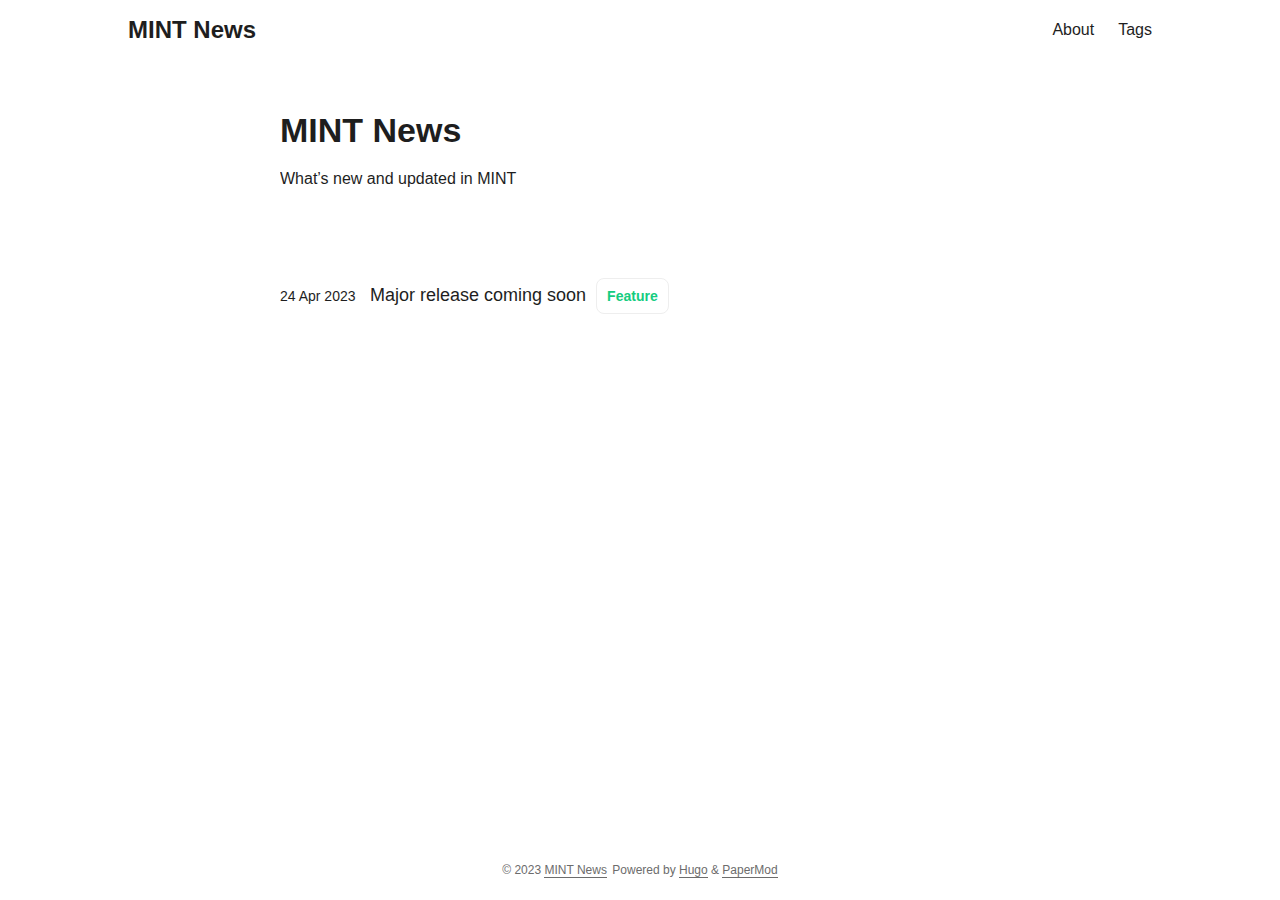
<file: page/1/index.html>
<!doctype html><html lang=en-gb><head><title>https://mrc-ide.github.io/mint-news/</title><link rel=canonical href=https://mrc-ide.github.io/mint-news/><meta name=robots content="noindex"><meta charset=utf-8><meta http-equiv=refresh content="0; url=https://mrc-ide.github.io/mint-news/"></head></html>
</file>
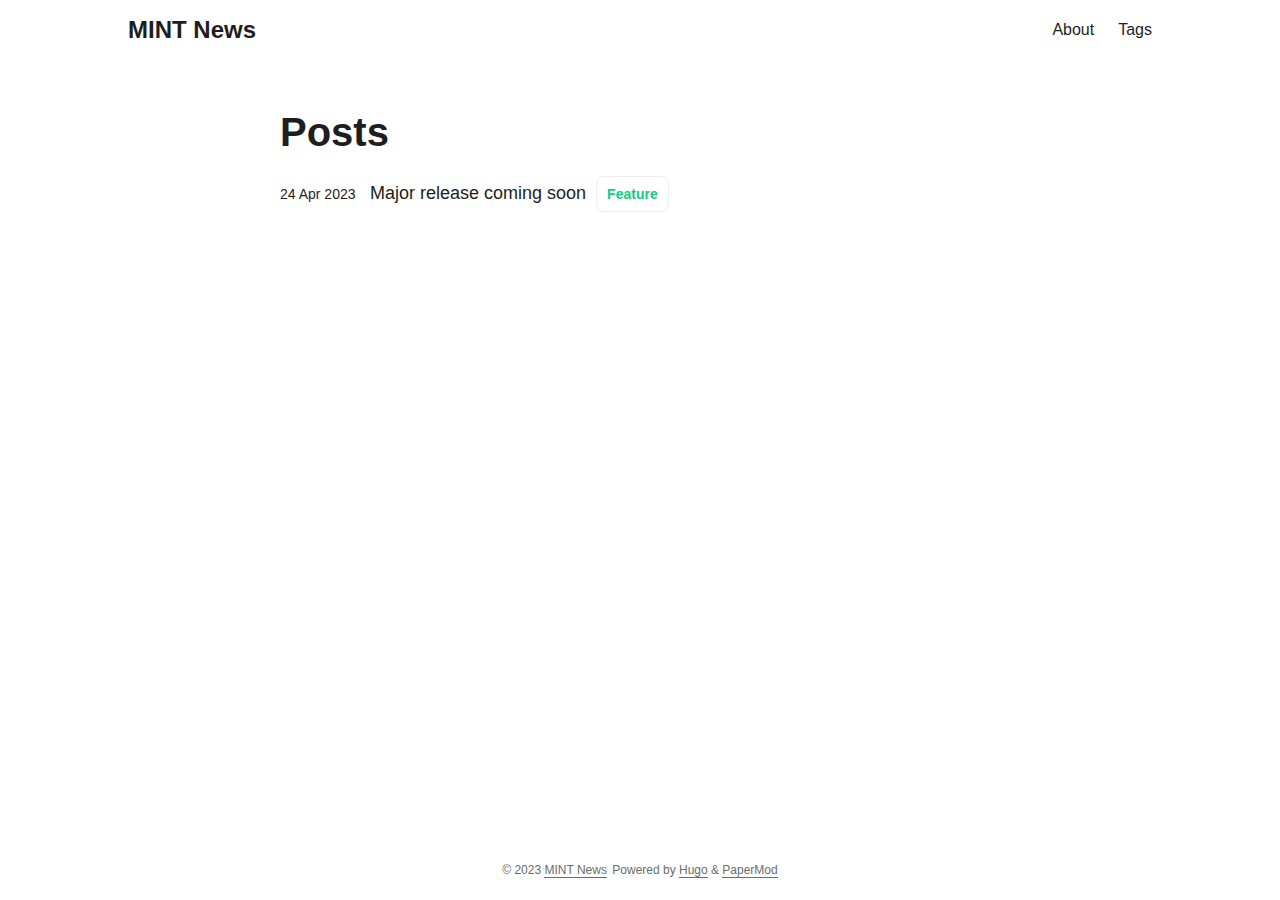
<file: posts/page/1/index.html>
<!doctype html><html lang=en-gb><head><title>https://mrc-ide.github.io/mint-news/posts/</title><link rel=canonical href=https://mrc-ide.github.io/mint-news/posts/><meta name=robots content="noindex"><meta charset=utf-8><meta http-equiv=refresh content="0; url=https://mrc-ide.github.io/mint-news/posts/"></head></html>
</file>
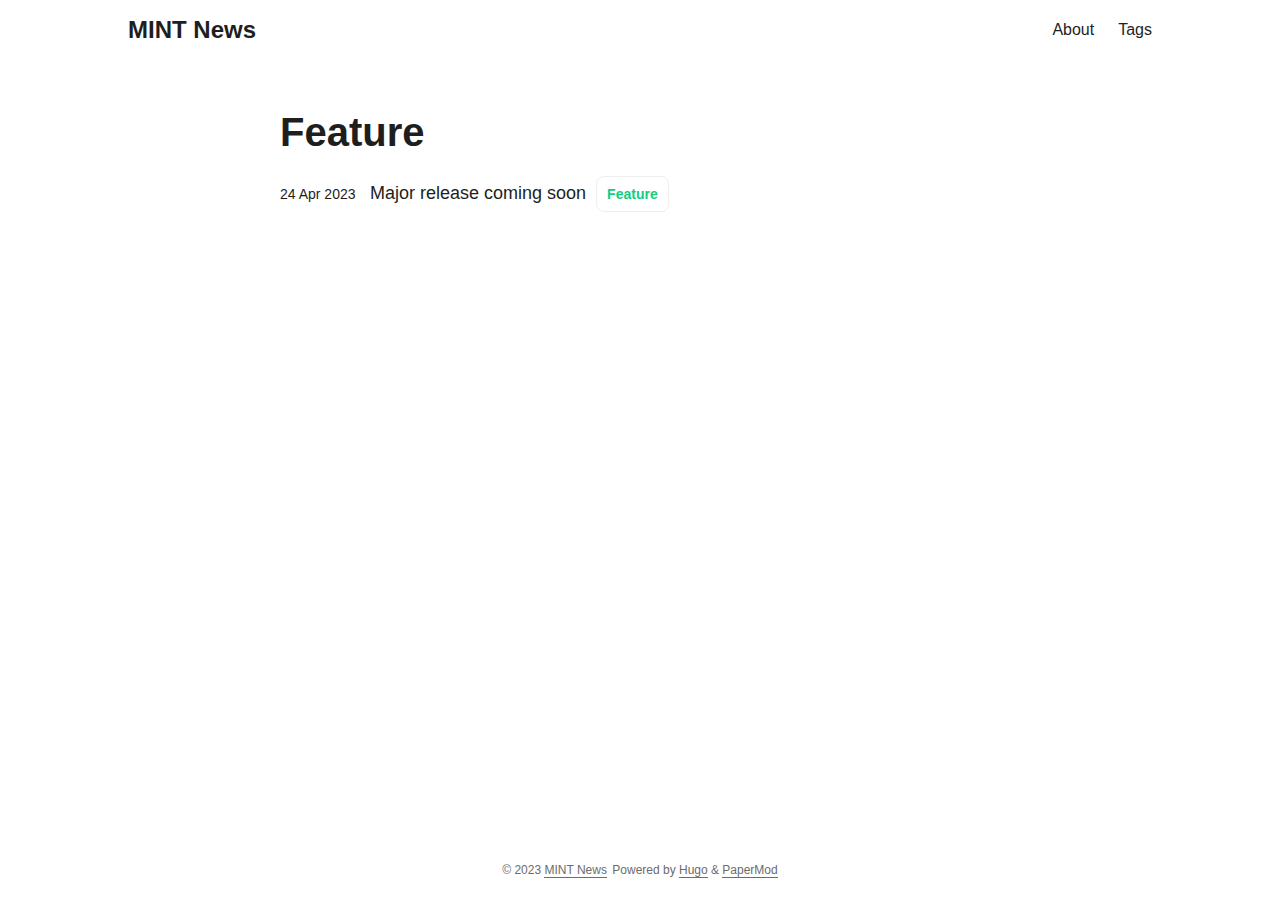
<file: tags/feature/page/1/index.html>
<!doctype html><html lang=en-gb><head><title>https://mrc-ide.github.io/mint-news/tags/feature/</title><link rel=canonical href=https://mrc-ide.github.io/mint-news/tags/feature/><meta name=robots content="noindex"><meta charset=utf-8><meta http-equiv=refresh content="0; url=https://mrc-ide.github.io/mint-news/tags/feature/"></head></html>
</file>
